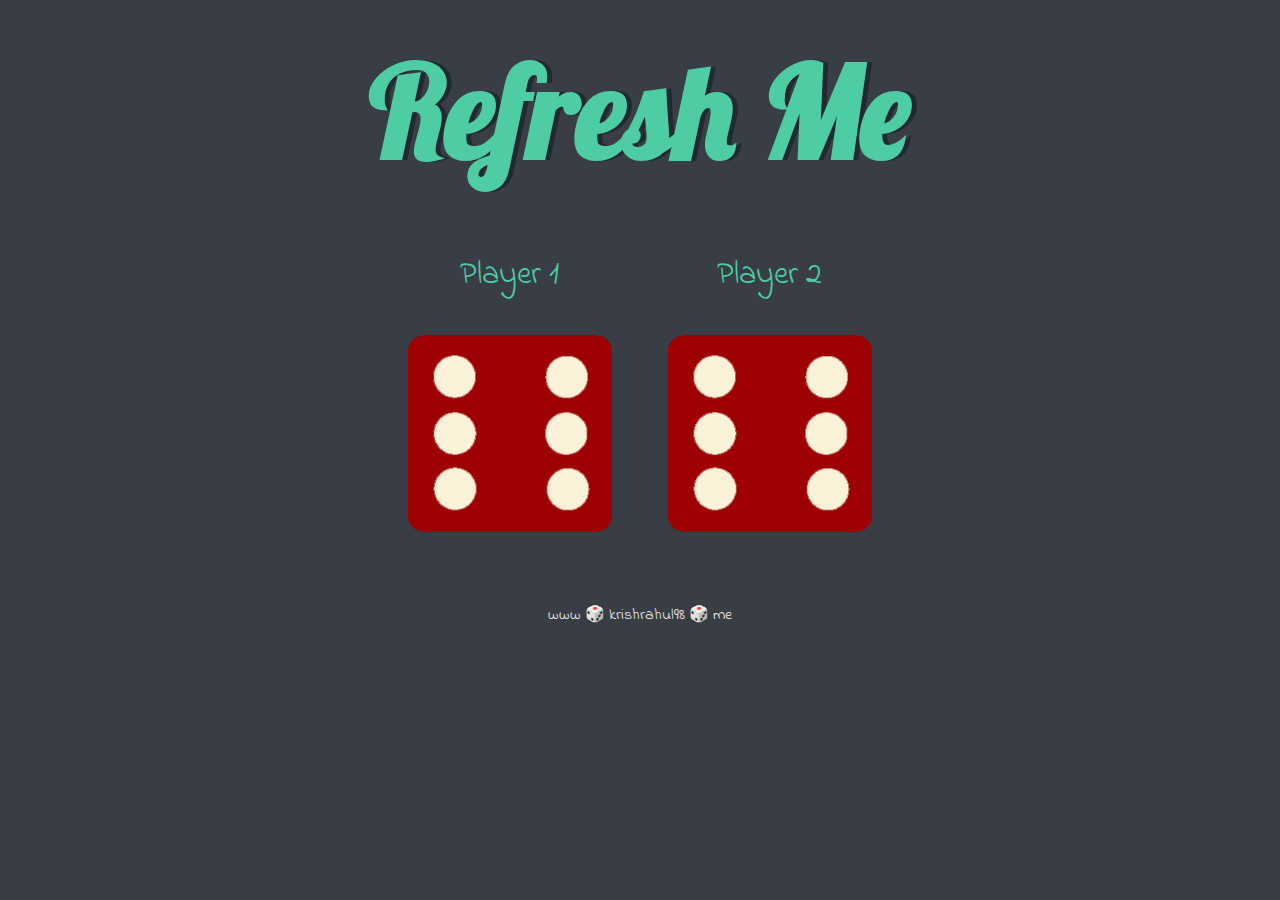
<file: Dice Game/index.html>
<!DOCTYPE html>
<html lang="en" dir="ltr">
  <head>
    <meta charset="utf-8" />
    <title>Dicee</title>
    <link rel="stylesheet" href="styles.css" />
    <link rel="shortcut icon" href="favicon.svg" type="image/x-icon" />
    <link
      href="https://fonts.googleapis.com/css?family=Indie+Flower|Lobster"
      rel="stylesheet"
    />
  </head>
  <body>
    <div class="container">
      <h1>Refresh Me</h1>

      <div class="dice">
        <p>Player 1</p>
        <img class="img1" src="images/dice6.png" />
      </div>

      <div class="dice">
        <p>Player 2</p>
        <img class="img2" src="images/dice6.png" />
      </div>
    </div>
    <script src="index.js"></script>
  </body>
  <footer>www 🎲 krishrahul98 🎲 me</footer>
</html>
</file>
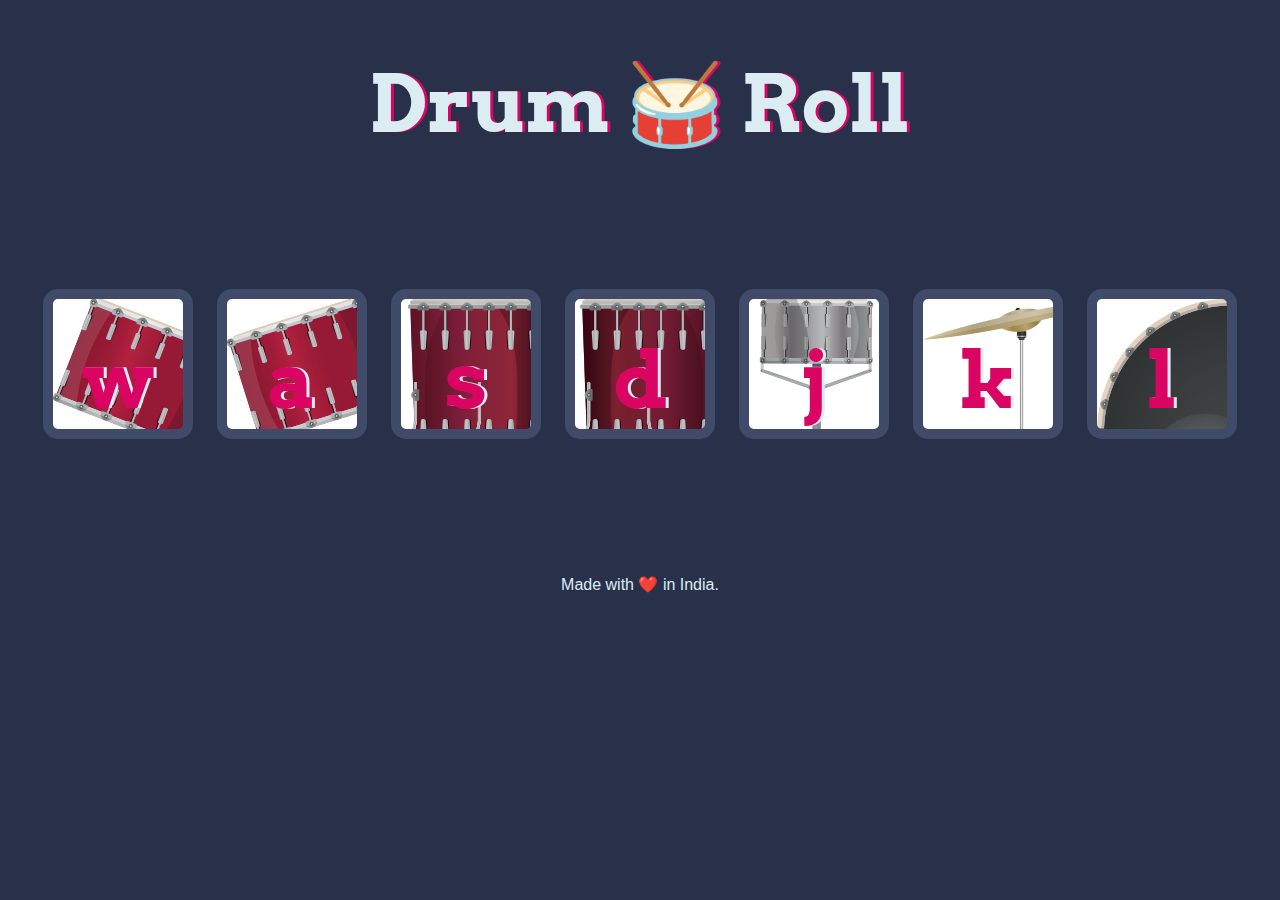
<file: Drum Roll/index.html>
<!DOCTYPE html>
<html lang="en" dir="ltr">
  <head>
    <meta charset="utf-8" />
    <title>Drum Roll</title>
    <link rel="shortcut icon" href="favicon.svg" type="image/x-icon" />
    <link rel="stylesheet" href="styles.css" />
    <link
      href="https://fonts.googleapis.com/css?family=Arvo"
      rel="stylesheet"
    />
  </head>

  <body>
    <h1 id="title">Drum 🥁 Roll</h1>
    <div class="set">
      <button class="w drum">w</button>
      <button class="a drum">a</button>
      <button class="s drum">s</button>
      <button class="d drum">d</button>
      <button class="j drum">j</button>
      <button class="k drum">k</button>
      <button class="l drum">l</button>
    </div>

    <footer>Made with ❤️ in India.</footer>
    <script src="index.js"></script>
  </body>
</html>
</file>
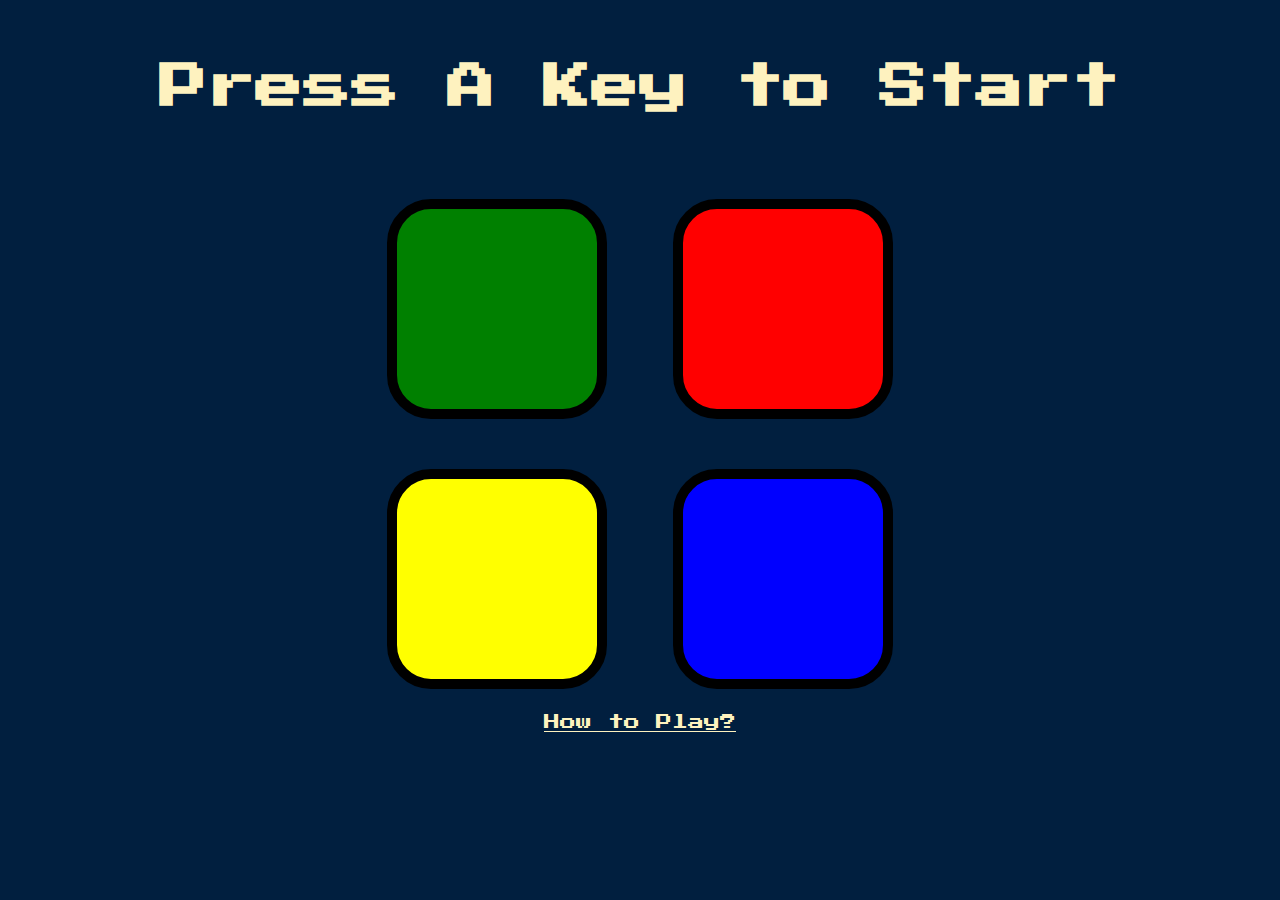
<file: Simon Game/index.html>
<!DOCTYPE html>
<html lang="en" dir="ltr">
  <head>
    <meta charset="utf-8" />
    <title>Simon</title>
    <link rel="shortcut icon" href="favicon.svg" type="image/x-icon" />
    <link rel="stylesheet" href="styles.css" />
    <link
      href="https://fonts.googleapis.com/css?family=Press+Start+2P"
      rel="stylesheet"
    />
  </head>

  <body>
    <h1 id="level-title">Press A Key to Start</h1>
    <p id="highest-score"></p>
    <div class="container">
      <div lass="row">
        <div type="button" id="green" class="btn green"></div>

        <div type="button" id="red" class="btn red"></div>
      </div>

      <div class="row">
        <div type="button" id="yellow" class="btn yellow"></div>
        <div type="button" id="blue" class="btn blue"></div>
      </div>
    </div>
    <script src="https://ajax.googleapis.com/ajax/libs/jquery/3.5.1/jquery.min.js"></script>
    <script src="game.js"></script>
    <footer>
      <a href="https://www.youtube.com/watch?v=1Yqj76Q4jJ4" target="_blank"
        >How to Play?</a
      >
    </footer>
  </body>
</html>
</file>
<file: Dice Game/styles.css>
.container {
  width: 70%;
  margin: auto;
  text-align: center;
}

.dice {
  text-align: center;
  display: inline-block;

}

body {
  background-color: #393E46;
}

h1 {
  margin: 30px;
  font-family: 'Lobster', cursive;
  text-shadow: 5px 0 #232931;
  font-size: 8rem;
  color: #4ECCA3;
}

p {
  font-size: 2rem;
  color: #4ECCA3;
  font-family: 'Indie Flower', cursive;
}

img {
  width: 80%;
}

footer {
  margin-top: 5%;
  color: #EEEEEE;
  text-align: center;
  font-family: 'Indie Flower', cursive;

}
</file>
<file: Drum Roll/styles.css>
body {
  text-align: center;
  background-color: #283149;
}

h1 {
  font-size: 5rem;
  color: #dbedf3;
  font-family: "Arvo", cursive;
  text-shadow: 3px 0 #da0463;
}

footer {
  color: #dbedf3;
  font-family: sans-serif;
}

.w {
  background-image: url("images/tom1.png");
}

.a {
  background-image: url("images/tom2.png");
}

.s {
  background-image: url("images/tom3.png");
}

.d {
  background-image: url("images/tom4.png");
}

.j {
  background-image: url("images/snare.png");
}

.k {
  background-image: url("images/crash.png");
}

.l {
  background-image: url("images/kick.png");
}

.set {
  margin: 10% auto;
}

.game-over {
  background-color: red;
  opacity: 0.8;
}

.pressed {
  box-shadow: 0 3px 4px 0 #dbedf3;
  opacity: 0.5;
}

.red {
  color: red;
}

.drum {
  outline: none;
  border: 10px solid #404b69;
  font-size: 5rem;
  font-family: "Arvo", cursive;
  line-height: 2;
  font-weight: 900;
  color: #da0463;
  text-shadow: 3px 0 #dbedf3;
  border-radius: 15px;
  display: inline-block;
  width: 150px;
  height: 150px;
  text-align: center;
  margin: 10px;
  background-color: white;
}
</file>
<file: Simon Game/styles.css>
body {
  text-align: center;
  background-color: #011f3f;
  font-family: "Press Start 2P", cursive;
  color: #fef2bf;
}
a {
  color: #fef2bf;
}

#level-title {
  font-size: 3rem;
  margin: 5%;
}

.container {
  display: block;
  width: 50%;
  margin: auto;
}

.btn {
  margin: 25px;
  display: inline-block;
  height: 200px;
  width: 200px;
  border: 10px solid black;
  border-radius: 20%;
}

.game-over {
  background-color: red;
  opacity: 0.8;
}

.red {
  background-color: red;
}

.green {
  background-color: green;
}

.blue {
  background-color: blue;
}

.yellow {
  background-color: yellow;
}

.pressed {
  box-shadow: 0 0 20px white;
  background-color: grey;
}
</file>
